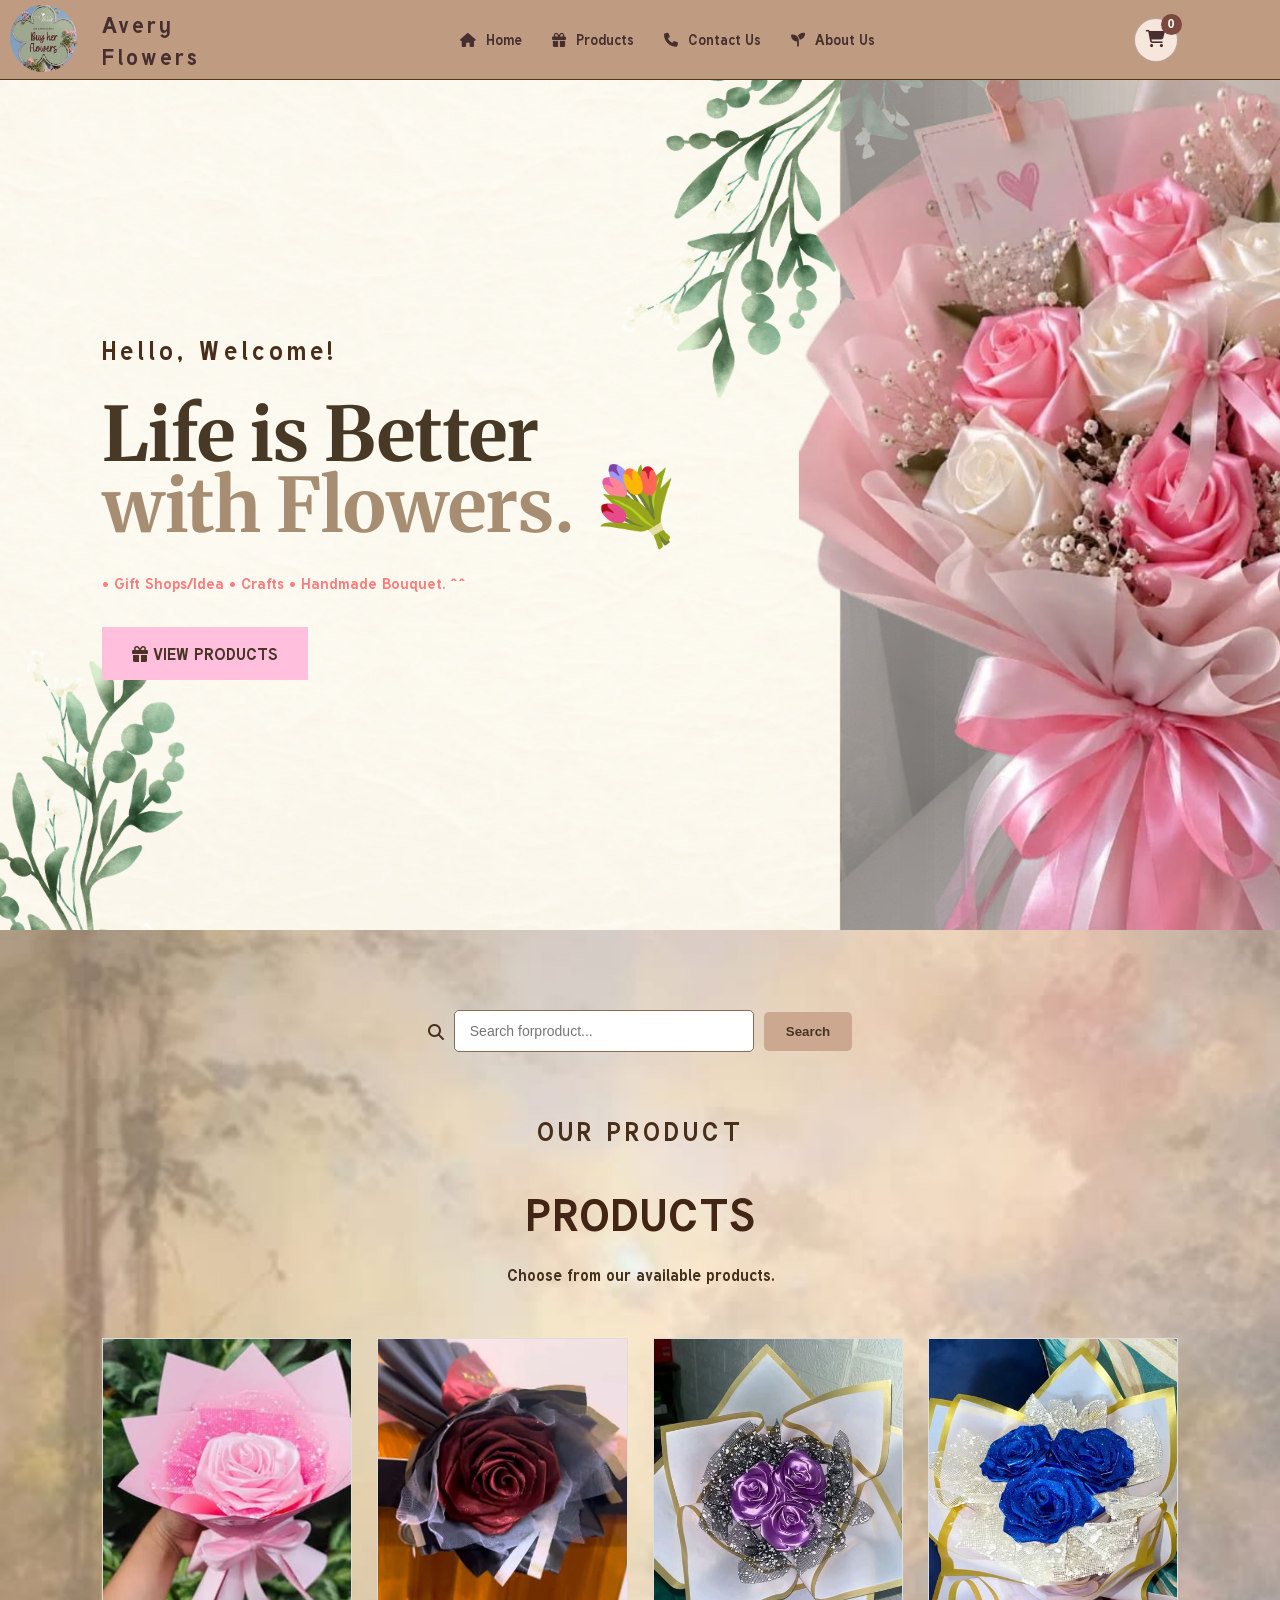
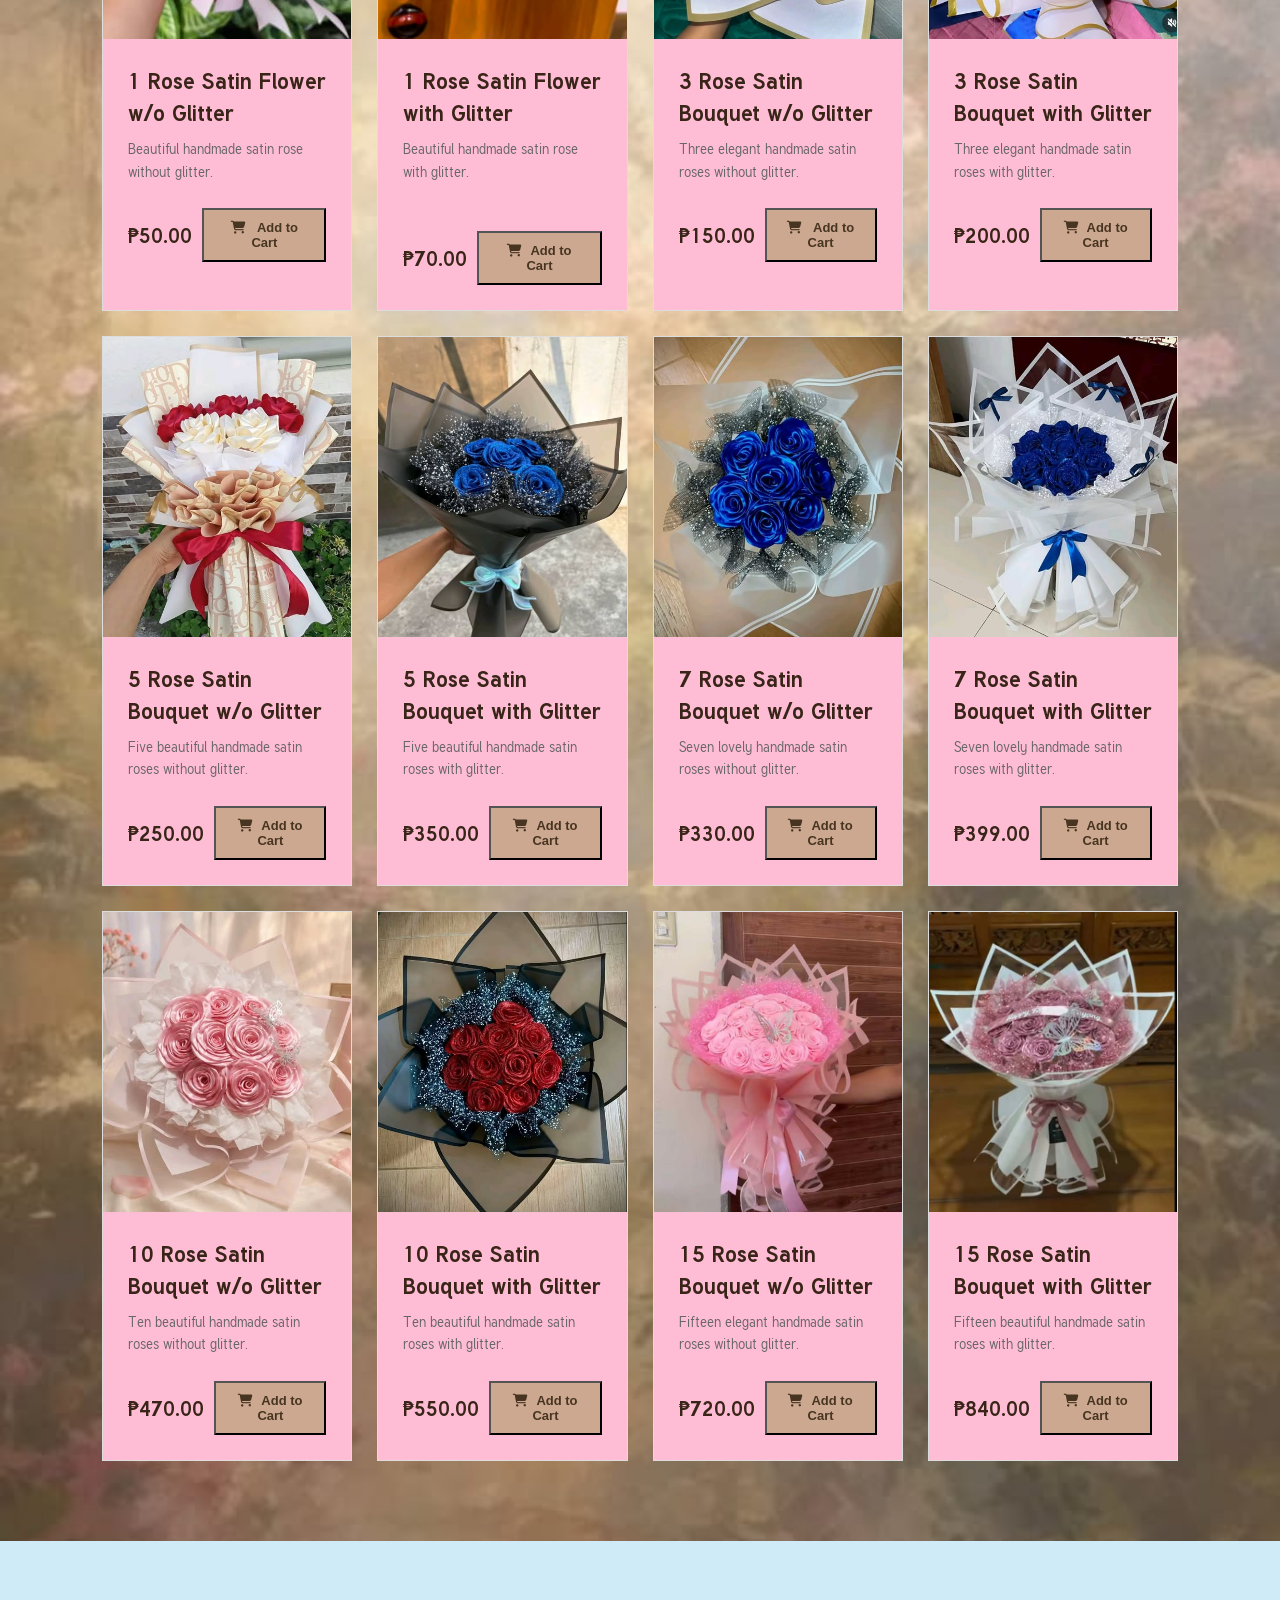
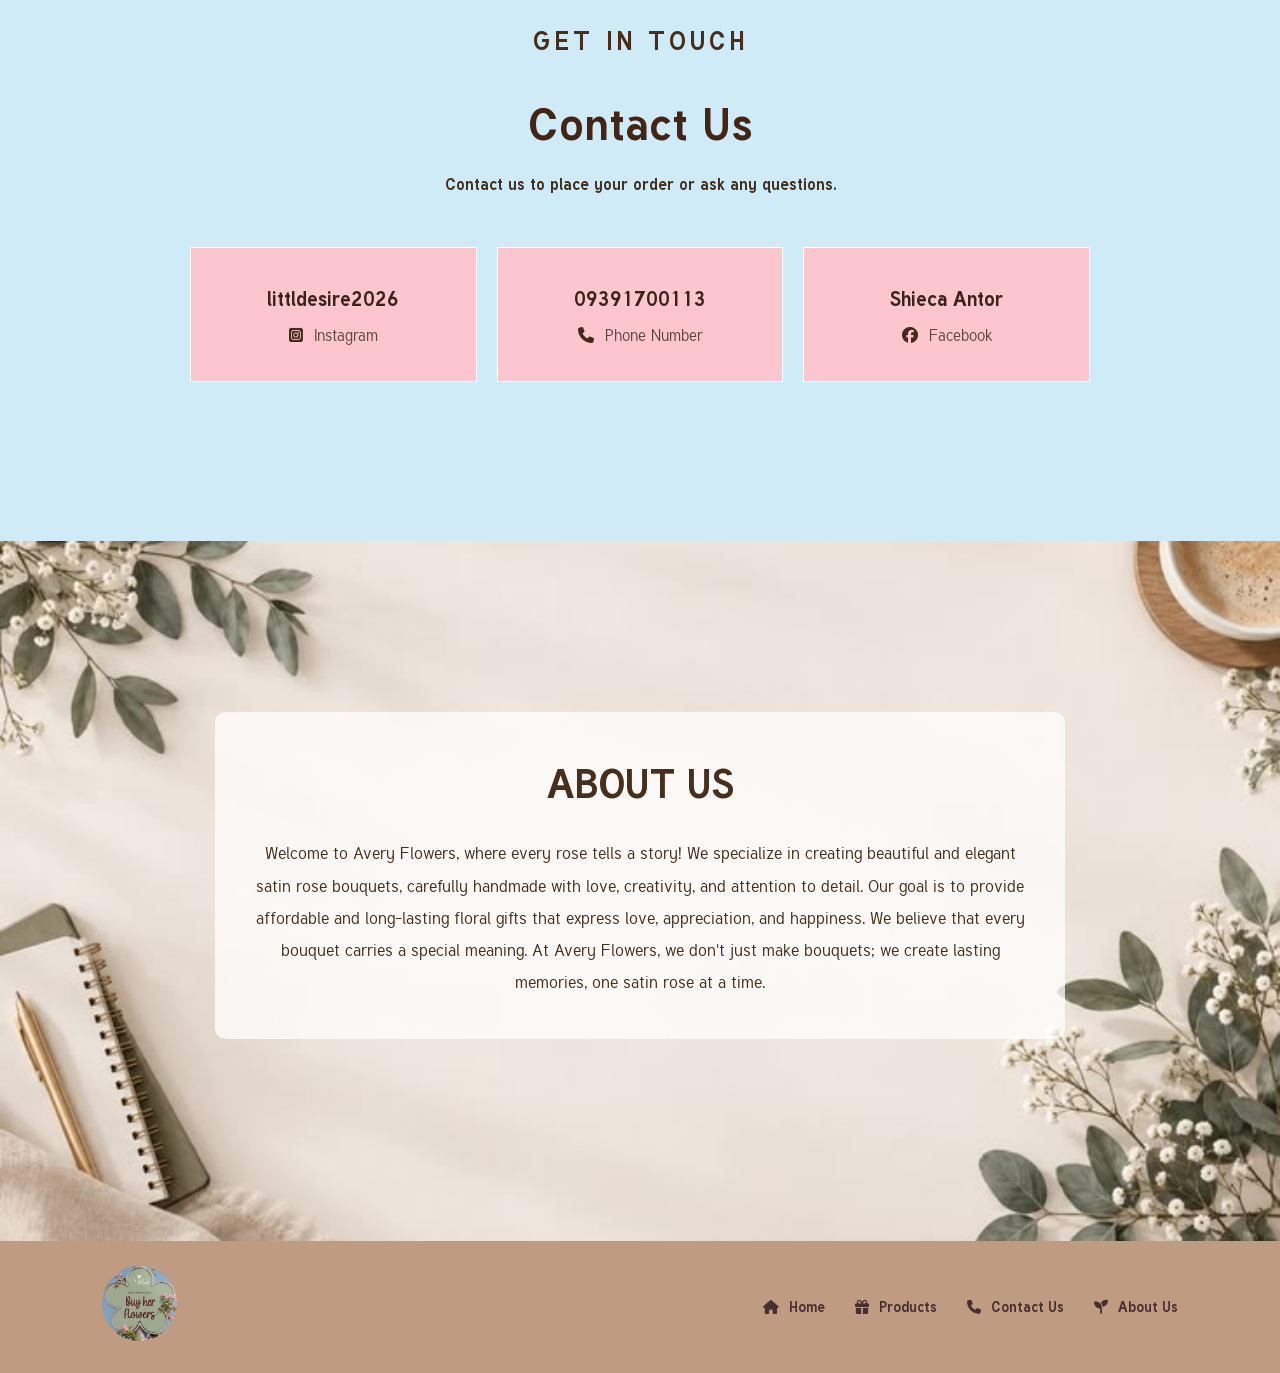
<file: index.html>
<!DOCTYPE html>
<html lang="en">
<head>
<meta charset="UTF-8">
<meta name="viewport" content="width=device-width, initial-scale=1.0">
<title>Avery Flowers</title>
<link rel="preconnect" href="https://fonts.googleapis.com">
<link rel="preconnect" href="https://fonts.gstatic.com" crossorigin>
<link href="https://fonts.googleapis.com/css2?
family=Merriweather:wght@300;400;700;900&family=Playwrite+IT+Trad:wght@100..400&family
=Rubik+Storm&family=Tuffy:ital,wght@0,400;0,700;1,400;1,700&display=swap"
rel="stylesheet">
<link rel="stylesheet" href="https://cdnjs.cloudflare.com/ajax/libs/font-awesome/6.5.1/css/
all.min.css">
<link rel="stylesheet" href="JHAZ.css">
</head>
<body>
<header>
<div class="logo">Avery<br>Flowers</div>
<img class="imglogo" src="logo-removebg-preview.png" alt="Avery Flowers Logo">
<nav class="main-nav" id="mainNav">
<a href="#home"><i class="fa-solid fa-house"></i> Home</a>
<a href="#product"><i class="fa-solid fa-gift"></i> Products</a>
<a href="#contact"><i class="fa-solid fa-phone"></i> Contact Us</a>
<a href="#about"><i class="fa-solid fa-seedling"></i> About Us</a>
</nav>
<div class="header-actions">
<button class="cart-toggle" type="button" aria-label="Open shopping cart">

<i class="fa-solid fa-cart-shopping"></i><span class="cart-count" aria-
live="polite">0</span>

</button>

<button class="menu-toggle" type="button" aria-label="Open navigation menu" aria-
expanded="false" aria-controls="mainNav">

<span></span><span></span><span></span>
</button>
</div>
</header>
<section id="home" class="front">
<div class="front-content">
<p class="label">Hello, Welcome!</p>
<h1>
Life is Better<br>
<span>with Flowers. 💐</span>

</h1>
<p class="front-text">
• Gift Shops/Idea • Crafts • Handmade Bouquet. ^^
</p>
<a href="#product" class="button"><i class="fa-solid fa-gift"></i> VIEW PRODUCTS</a>
</div>
</section>
<section id="product" class="search-section">
<div class="search-bar" id="search">
<label for="searchInput"><i class="fa-solid fa-magnifying-glass"></i></label>
<input type="search" id="searchInput" name="search" placeholder="Search for
product...">
<button type="button" id="searchButton">Search</button>
</div>
<p class="label">OUR PRODUCT</p>
<h2>PRODUCTS</h2>
<p class="section-text">
Choose from our available products.
</p>
<div class="flowerbox">
<div class="flower-card">
<div class="flower-image">
<img src="50.jpg" alt="Rose Bouquet" class="Rose">
</div>
<div class="flower-info">
<h3>1 Rose Satin Flower w/o Glitter</h3>
<p>Beautiful handmade satin rose without glitter.</p>
<div class="product-bottom">
<strong>₱50.00</strong>

<button type="button" class="add-to-cart"><i class="fa-solid fa-cart-shopping"></i> Add to Cart</button>

</div>
</div>
</div>
<div class="flower-card">
<div class="flower-image">
<img src="1rose.jpg" alt="Rose Bouquet" class="Rose">
</div>
<div class="flower-info">
<h3>1 Rose Satin Flower with Glitter</h3>
<p>Beautiful handmade satin rose with glitter.</p>

<br>
<div class="product-bottom">
<strong>₱70.00</strong>

<button type="button" class="add-to-cart"><i class="fa-solid fa-cart-shopping"></i>Add to Cart</button>

</div>
</div>
</div>
<div class="flower-card">
<div class="flower-image">
<img src="150.jpg" alt="Three Rose Satin Bouquet" class="Rose">
</div>
<div class="flower-info">
<h3>3 Rose Satin Bouquet w/o Glitter</h3>
<p>Three elegant handmade satin roses without glitter.</p>
<div class="product-bottom">
<strong>₱150.00</strong>

<button type="button" class="add-to-cart"><i class="fa-solid fa-cart-shopping"></i> Add to Cart</button>

</div>
</div>
</div>
<div class="flower-card">
<div class="flower-image">
<img src="200.jpg" alt="Three Rose Satin Bouquet" class="Rose">
</div>
<div class="flower-info">
<h3>3 Rose Satin Bouquet with Glitter</h3>
<p>Three elegant handmade satin roses with glitter.</p>
<div class="product-bottom">
<strong>₱200.00</strong>

<button type="button" class="add-to-cart"><i class="fa-solid fa-cart-shopping"></i>Add to Cart</button>

</div>
</div>
</div>
<div class="flower-card">
<div class="flower-image">
<img src="250.jpg" alt="Five Rose Satin Bouquet" class="Rose">
</div>
<div class="flower-info">

<h3>5 Rose Satin Bouquet w/o Glitter</h3>
<p>Five beautiful handmade satin roses without glitter.</p>
<div class="product-bottom">
<strong>₱250.00</strong>

<button type="button" class="add-to-cart"><i class="fa-solid fa-cart-shopping"></i>Add to Cart</button>

</div>
</div>
</div>
<div class="flower-card">
<div class="flower-image">
<img src="350.jpg" alt="Five Rose Satin Bouquet" class="Rose">
</div>
<div class="flower-info">
<h3>5 Rose Satin Bouquet with Glitter</h3>
<p>Five beautiful handmade satin roses with glitter.</p>
<div class="product-bottom">
<strong>₱350.00</strong>

<button type="button" class="add-to-cart"><i class="fa-solid fa-cart-shopping"></i>Add to Cart</button>

</div>
</div>
</div>
<div class="flower-card">
<div class="flower-image">
<img src="330.jpg" alt="Seven Rose Satin Bouquet" class="Rose">
</div>
<div class="flower-info">
<h3>7 Rose Satin Bouquet w/o Glitter</h3>
<p>Seven lovely handmade satin roses without glitter.</p>
<div class="product-bottom">
<strong>₱330.00</strong>

<button type="button" class="add-to-cart"><i class="fa-solid fa-cart-shopping"></i>Add to Cart</button>

</div>
</div>
</div>
<div class="flower-card">
<div class="flower-image">
<img src="399.jpg" alt="Seven Rose Satin Bouquet" class="Rose">
</div>

<div class="flower-info">
<h3>7 Rose Satin Bouquet with Glitter</h3>
<p>Seven lovely handmade satin roses with glitter.</p>
<div class="product-bottom">
<strong>₱399.00</strong>

<button type="button" class="add-to-cart"><i class="fa-solid fa-cart-shopping"></i>Add to Cart</button>

</div>
</div>
</div>
<div class="flower-card">
<div class="flower-image">
<img src="470.jpg" alt="Ten Rose Satin Bouquet" class="Rose">
</div>
<div class="flower-info">
<h3>10 Rose Satin Bouquet w/o Glitter</h3>
<p>Ten beautiful handmade satin roses without glitter.</p>
<div class="product-bottom">
<strong>₱470.00</strong>

<button type="button" class="add-to-cart"><i class="fa-solid fa-cart-shopping"></i>Add to Cart</button>

</div>
</div>
</div>
<div class="flower-card">
<div class="flower-image">
<img src="550.jpg" alt="Ten Rose Satin Bouquet" class="Rose">
</div>
<div class="flower-info">
<h3>10 Rose Satin Bouquet with Glitter</h3>
<p>Ten beautiful handmade satin roses with glitter.</p>
<div class="product-bottom">
<strong>₱550.00</strong>

<button type="button" class="add-to-cart"><i class="fa-solid fa-cart-shopping"></i>Add to Cart</button>

</div>
</div>
</div>
<div class="flower-card">
<div class="flower-image">
<img src="15roses.jpg" alt="Fifteen Rose Satin Bouquet" class="Rose">

</div>
<div class="flower-info">
<h3>15 Rose Satin Bouquet w/o Glitter</h3>
<p>Fifteen elegant handmade satin roses without glitter.</p>
<div class="product-bottom">
<strong>₱720.00</strong>

<button type="button" class="add-to-cart"><i class="fa-solid fa-cart-shopping"></i>Add to Cart</button>

</div>
</div>
</div>
<div class="flower-card">
<div class="flower-image">
<img src="15rosesG.jpg" alt="Five Rose Satin Bouquet" class="Rose">
</div>
<div class="flower-info">
<h3>15 Rose Satin Bouquet with Glitter</h3>
<p>Fifteen beautiful handmade satin roses with glitter.</p>
<div class="product-bottom">
<strong>₱840.00</strong>

<button type="button" class="add-to-cart"><i class="fa-solid fa-cart-shopping"></i>Add to Cart</button>

</div>
</div>
</div>
</div>
</section>
<section id="contact" class="contact">
<p class="label">GET IN TOUCH</p>
<h2>Contact Us</h2>
<p class="section-text">
Contact us to place your order or ask any questions.
</p>
<div class="contact-container">
<a href="https://www.instagram.com/littldesire2026?
utm_source=ig_web_button_share_sheet&dlrf=ZDNlZDc0MzIxNw==" target="_blank"
class="contact-card">
<h3>littldesire2026</h3>
<p><i class="fa-brands fa-square-instagram"></i> Instagram</p>
</a>
<a href="tel:+639391700113" class="contact-card">

<h3>09391700113</h3>
<p><i class="fa-solid fa-phone"></i> Phone Number</p>
</a>
<a href="https://www.facebook.com/share/14piPhRXrGV/" target="_blank"
class="contact-card">
<h3>Shieca Antor</h3>
<p><i class="fa-brands fa-facebook"></i> Facebook</p>
</a>
</div>
</section>
<section id="about" class="about">
<div class="about-content">
<h2>ABOUT US</h2>
<p>
Welcome to Avery Flowers, where every rose tells a story!
We specialize in creating beautiful and elegant satin rose bouquets,
carefully handmade with love, creativity, and attention to detail.
Our goal is to provide affordable and long-lasting floral gifts
that express love, appreciation, and happiness. We believe that
every bouquet carries a special meaning. At Avery Flowers, we
don't just make bouquets; we create lasting memories, one satin
rose at a time.
</p>
</div>
<div class="about-image"></div>
</section>
<footer>
<div class="logo">
<img class="footerimg" src="logo-removebg-preview.png" alt="Avery Flowers Logo">
</div>
<nav>
<a href="#home"><i class="fa-solid fa-house"></i> Home</a>
<a href="#product"><i class="fa-solid fa-gift"></i> Products</a>
<a href="#contact"><i class="fa-solid fa-phone"></i> Contact Us</a>
<a href="#about"><i class="fa-solid fa-seedling"></i> About Us</a>
</nav>
</footer>
<script src="RICO.js"></script>
</body>
</html>
</file>
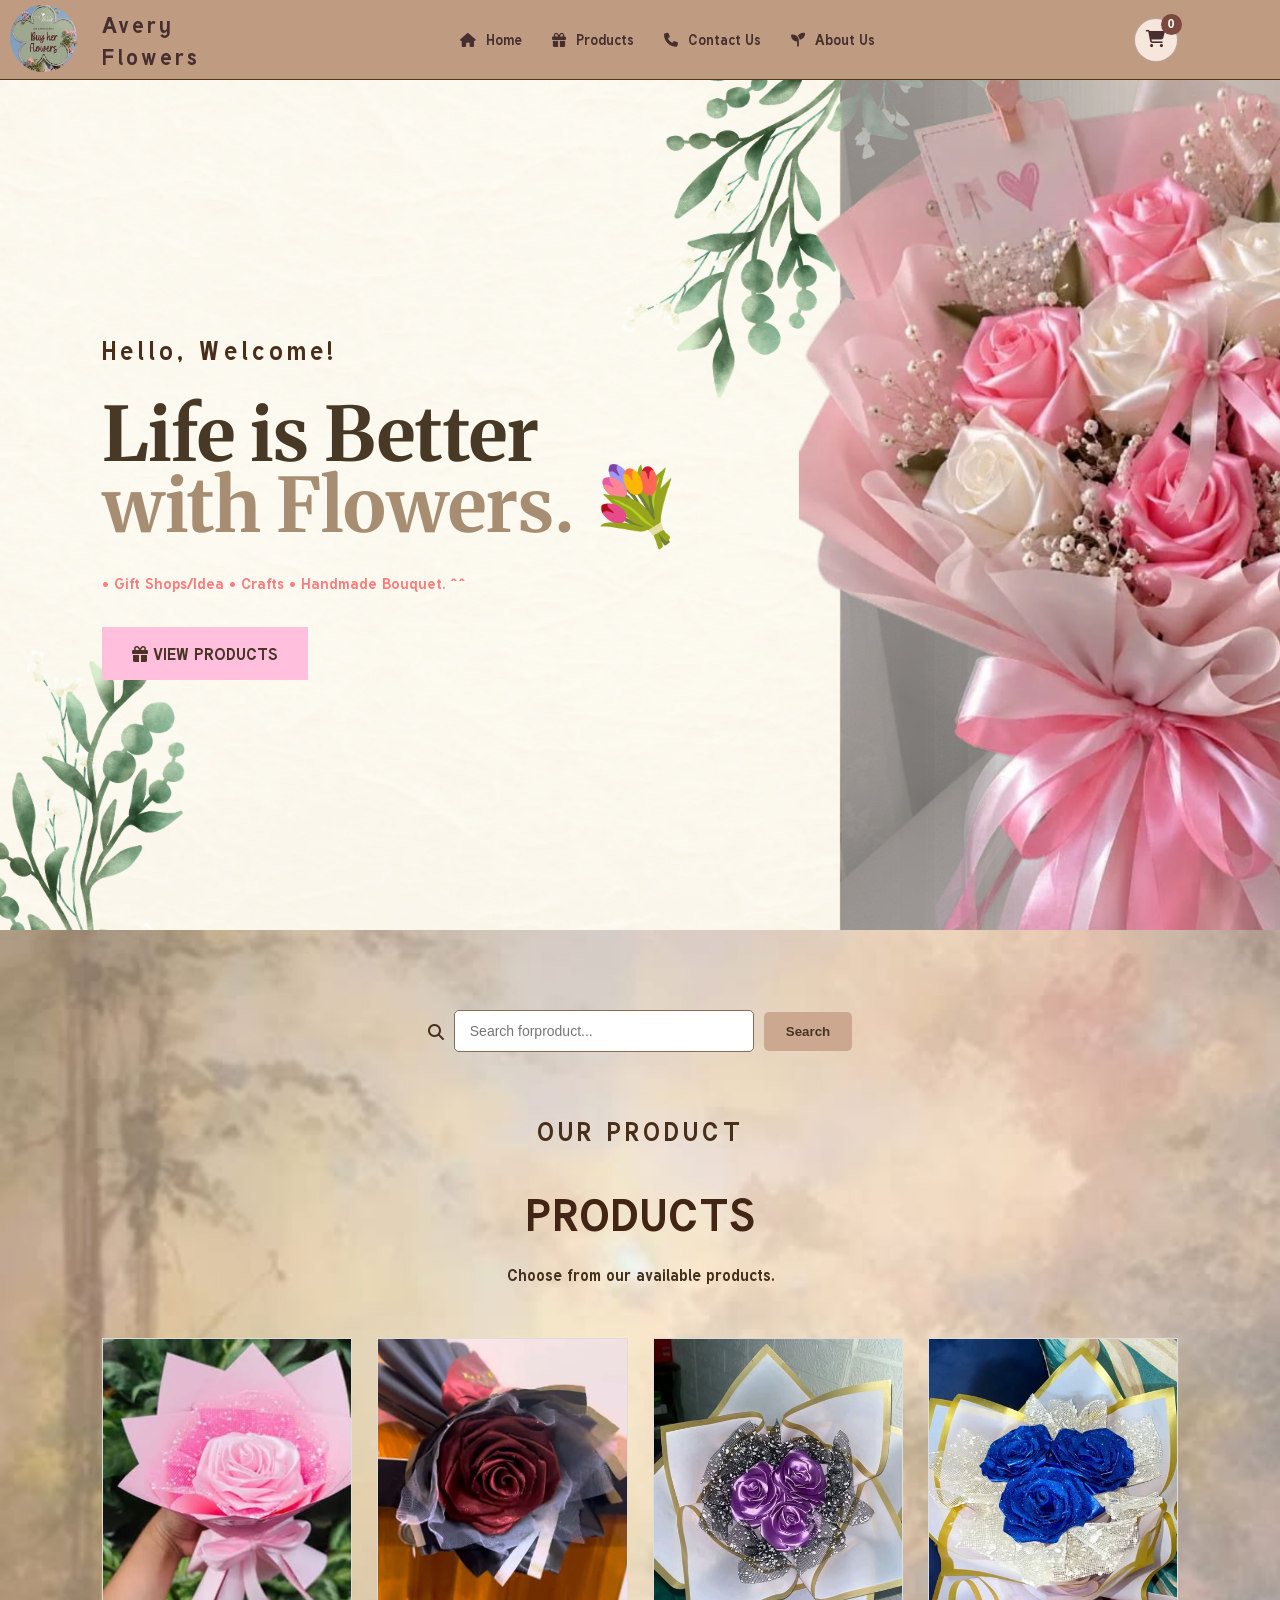
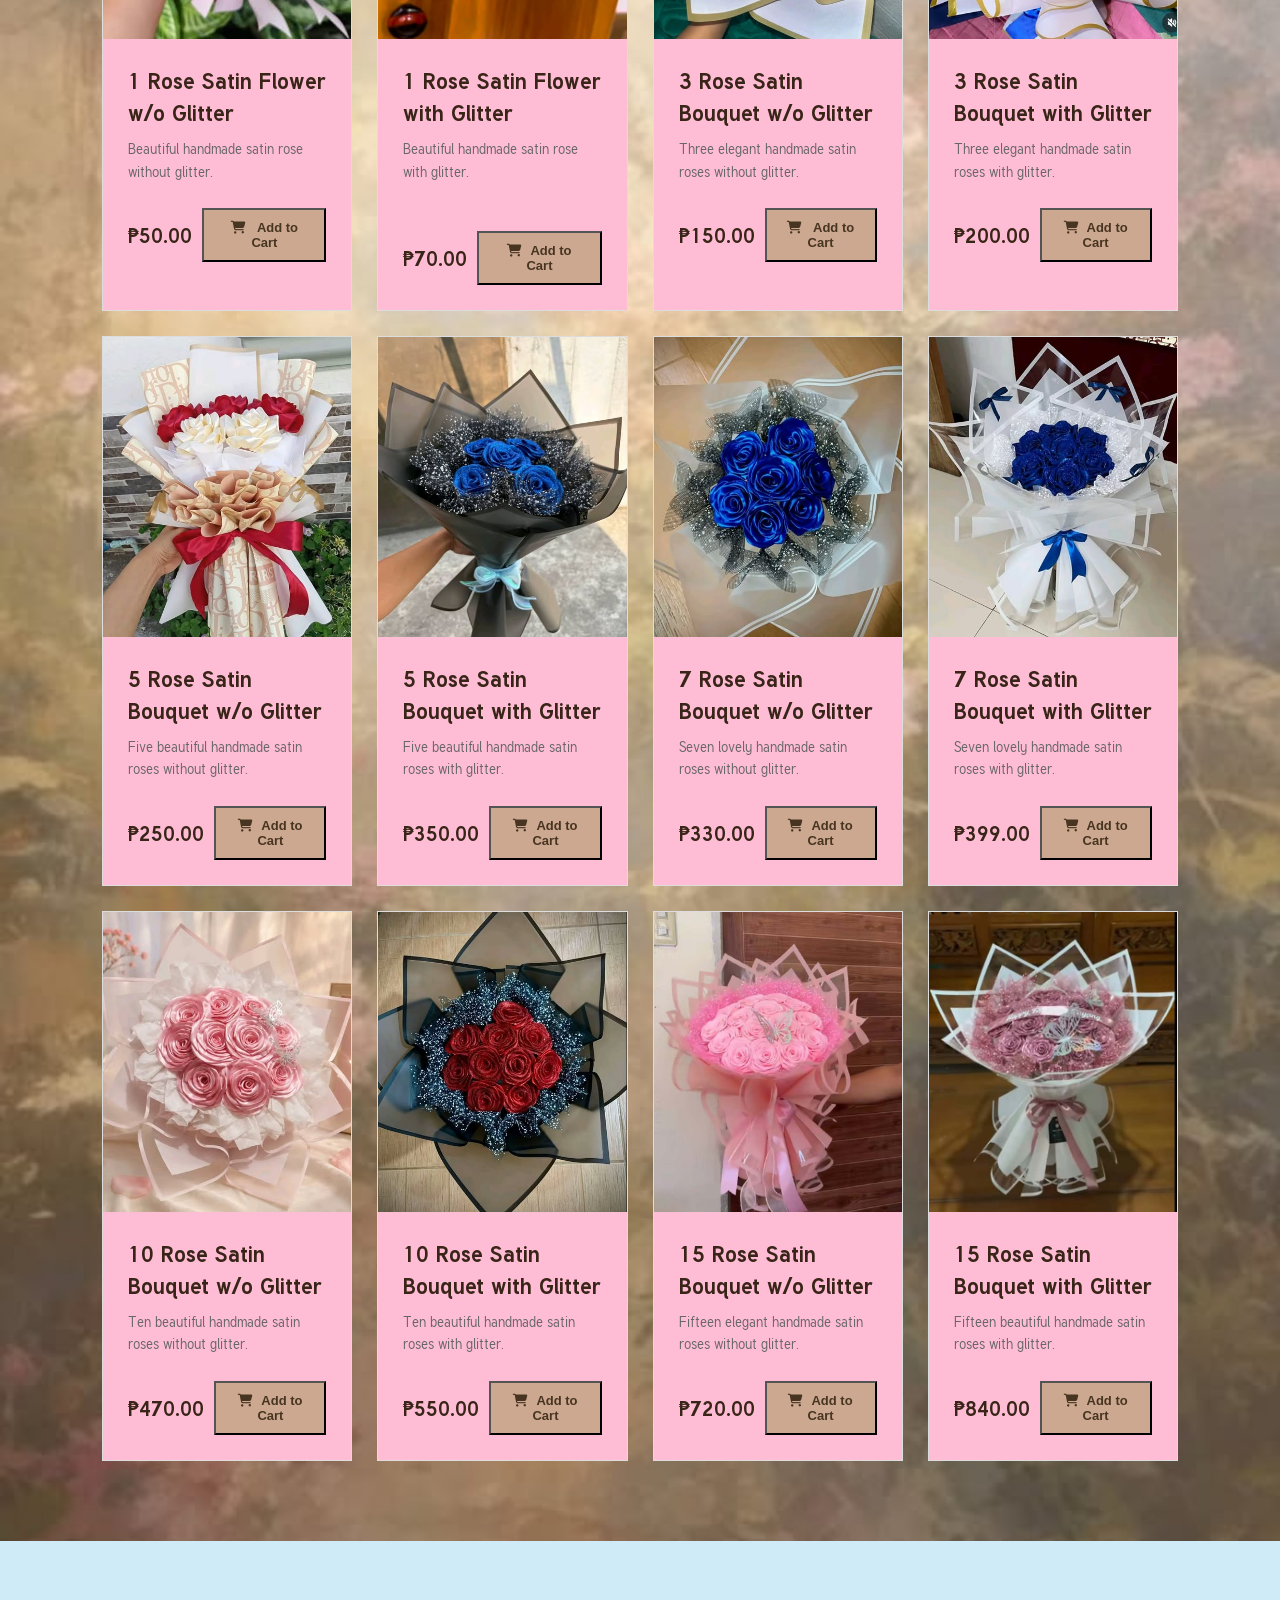
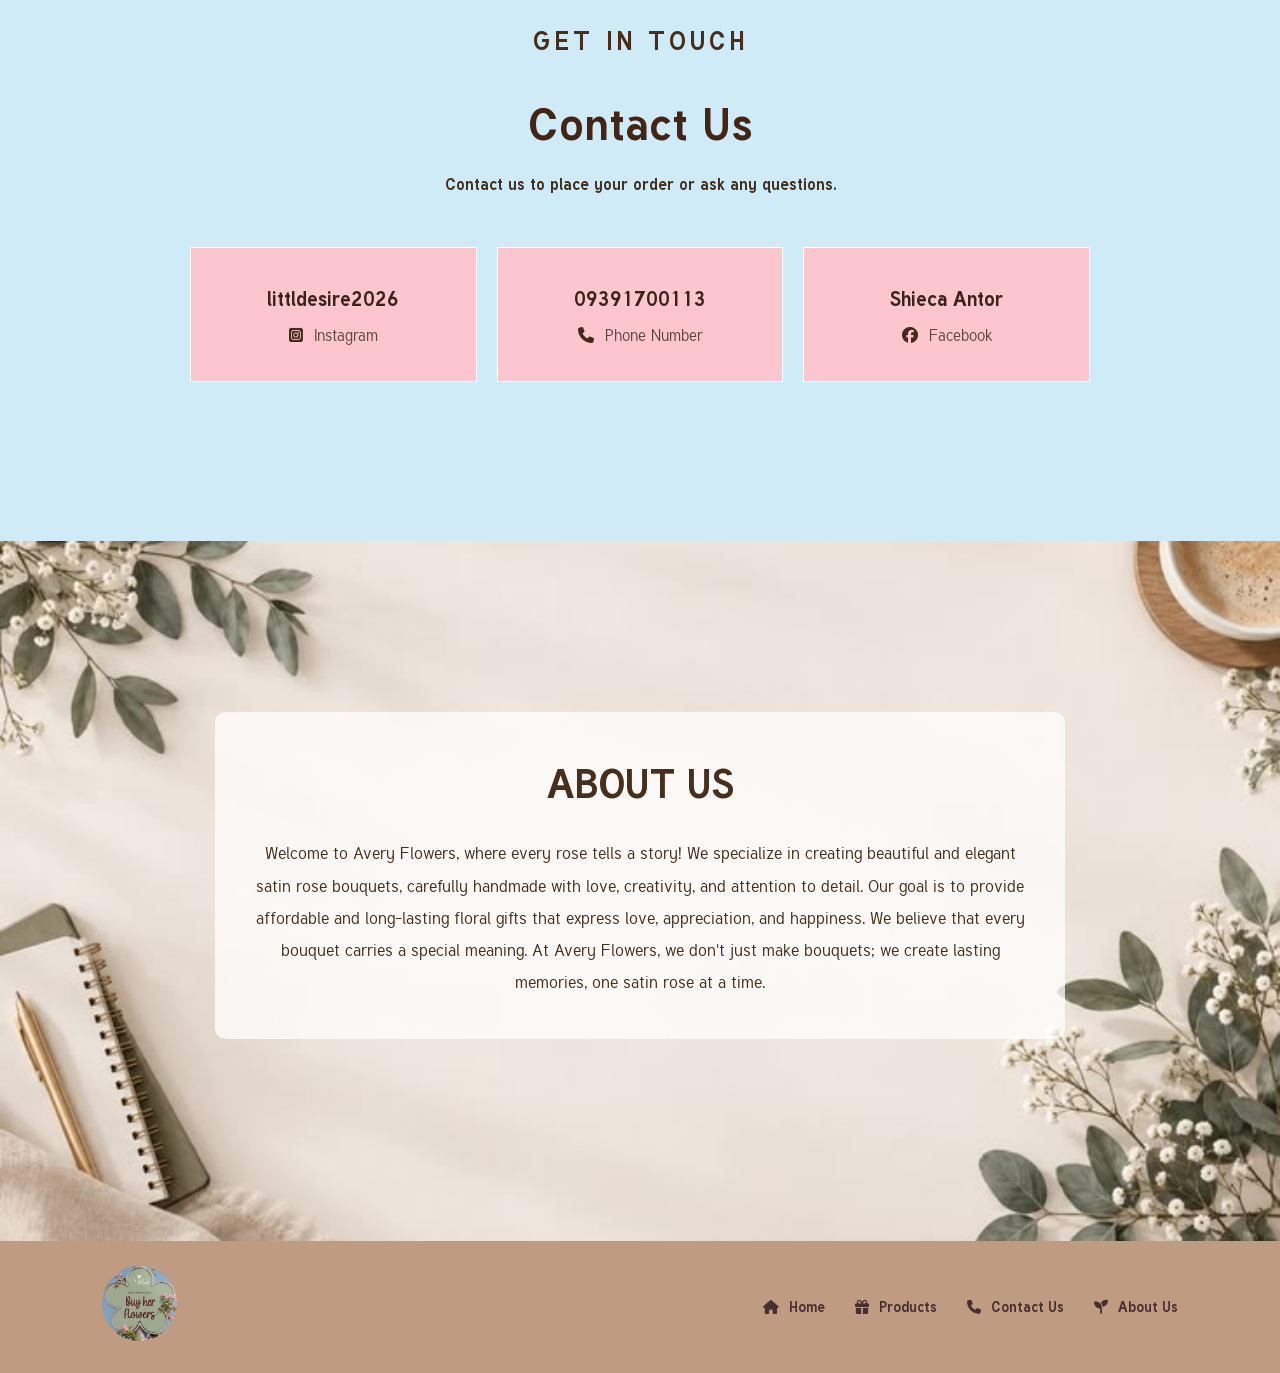
<file: REESE.html>
<!DOCTYPE html>
<html lang="en">
<head>
<meta charset="UTF-8">
<meta name="viewport" content="width=device-width, initial-scale=1.0">
<title>Avery Flowers</title>
<link rel="preconnect" href="https://fonts.googleapis.com">
<link rel="preconnect" href="https://fonts.gstatic.com" crossorigin>
<link href="https://fonts.googleapis.com/css2?
family=Merriweather:wght@300;400;700;900&family=Playwrite+IT+Trad:wght@100..400&family
=Rubik+Storm&family=Tuffy:ital,wght@0,400;0,700;1,400;1,700&display=swap"
rel="stylesheet">
<link rel="stylesheet" href="https://cdnjs.cloudflare.com/ajax/libs/font-awesome/6.5.1/css/
all.min.css">
<link rel="stylesheet" href="JHAZ.css">
</head>
<body>
<header>
<div class="logo">Avery<br>Flowers</div>
<img class="imglogo" src="logo-removebg-preview.png" alt="Avery Flowers Logo">
<nav class="main-nav" id="mainNav">
<a href="#home"><i class="fa-solid fa-house"></i> Home</a>
<a href="#product"><i class="fa-solid fa-gift"></i> Products</a>
<a href="#contact"><i class="fa-solid fa-phone"></i> Contact Us</a>
<a href="#about"><i class="fa-solid fa-seedling"></i> About Us</a>
</nav>
<div class="header-actions">
<button class="cart-toggle" type="button" aria-label="Open shopping cart">

<i class="fa-solid fa-cart-shopping"></i><span class="cart-count" aria-
live="polite">0</span>

</button>

<button class="menu-toggle" type="button" aria-label="Open navigation menu" aria-
expanded="false" aria-controls="mainNav">

<span></span><span></span><span></span>
</button>
</div>
</header>
<section id="home" class="front">
<div class="front-content">
<p class="label">Hello, Welcome!</p>
<h1>
Life is Better<br>
<span>with Flowers. 💐</span>

</h1>
<p class="front-text">
• Gift Shops/Idea • Crafts • Handmade Bouquet. ^^
</p>
<a href="#product" class="button"><i class="fa-solid fa-gift"></i> VIEW PRODUCTS</a>
</div>
</section>
<section id="product" class="search-section">
<div class="search-bar" id="search">
<label for="searchInput"><i class="fa-solid fa-magnifying-glass"></i></label>
<input type="search" id="searchInput" name="search" placeholder="Search for
product...">
<button type="button" id="searchButton">Search</button>
</div>
<p class="label">OUR PRODUCT</p>
<h2>PRODUCTS</h2>
<p class="section-text">
Choose from our available products.
</p>
<div class="flowerbox">
<div class="flower-card">
<div class="flower-image">
<img src="50.jpg" alt="Rose Bouquet" class="Rose">
</div>
<div class="flower-info">
<h3>1 Rose Satin Flower w/o Glitter</h3>
<p>Beautiful handmade satin rose without glitter.</p>
<div class="product-bottom">
<strong>₱50.00</strong>

<button type="button" class="add-to-cart"><i class="fa-solid fa-cart-shopping"></i> Add to Cart</button>

</div>
</div>
</div>
<div class="flower-card">
<div class="flower-image">
<img src="1rose.jpg" alt="Rose Bouquet" class="Rose">
</div>
<div class="flower-info">
<h3>1 Rose Satin Flower with Glitter</h3>
<p>Beautiful handmade satin rose with glitter.</p>

<br>
<div class="product-bottom">
<strong>₱70.00</strong>

<button type="button" class="add-to-cart"><i class="fa-solid fa-cart-shopping"></i>Add to Cart</button>

</div>
</div>
</div>
<div class="flower-card">
<div class="flower-image">
<img src="150.jpg" alt="Three Rose Satin Bouquet" class="Rose">
</div>
<div class="flower-info">
<h3>3 Rose Satin Bouquet w/o Glitter</h3>
<p>Three elegant handmade satin roses without glitter.</p>
<div class="product-bottom">
<strong>₱150.00</strong>

<button type="button" class="add-to-cart"><i class="fa-solid fa-cart-shopping"></i> Add to Cart</button>

</div>
</div>
</div>
<div class="flower-card">
<div class="flower-image">
<img src="200.jpg" alt="Three Rose Satin Bouquet" class="Rose">
</div>
<div class="flower-info">
<h3>3 Rose Satin Bouquet with Glitter</h3>
<p>Three elegant handmade satin roses with glitter.</p>
<div class="product-bottom">
<strong>₱200.00</strong>

<button type="button" class="add-to-cart"><i class="fa-solid fa-cart-shopping"></i>Add to Cart</button>

</div>
</div>
</div>
<div class="flower-card">
<div class="flower-image">
<img src="250.jpg" alt="Five Rose Satin Bouquet" class="Rose">
</div>
<div class="flower-info">

<h3>5 Rose Satin Bouquet w/o Glitter</h3>
<p>Five beautiful handmade satin roses without glitter.</p>
<div class="product-bottom">
<strong>₱250.00</strong>

<button type="button" class="add-to-cart"><i class="fa-solid fa-cart-shopping"></i>Add to Cart</button>

</div>
</div>
</div>
<div class="flower-card">
<div class="flower-image">
<img src="350.jpg" alt="Five Rose Satin Bouquet" class="Rose">
</div>
<div class="flower-info">
<h3>5 Rose Satin Bouquet with Glitter</h3>
<p>Five beautiful handmade satin roses with glitter.</p>
<div class="product-bottom">
<strong>₱350.00</strong>

<button type="button" class="add-to-cart"><i class="fa-solid fa-cart-shopping"></i>Add to Cart</button>

</div>
</div>
</div>
<div class="flower-card">
<div class="flower-image">
<img src="330.jpg" alt="Seven Rose Satin Bouquet" class="Rose">
</div>
<div class="flower-info">
<h3>7 Rose Satin Bouquet w/o Glitter</h3>
<p>Seven lovely handmade satin roses without glitter.</p>
<div class="product-bottom">
<strong>₱330.00</strong>

<button type="button" class="add-to-cart"><i class="fa-solid fa-cart-shopping"></i>Add to Cart</button>

</div>
</div>
</div>
<div class="flower-card">
<div class="flower-image">
<img src="399.jpg" alt="Seven Rose Satin Bouquet" class="Rose">
</div>

<div class="flower-info">
<h3>7 Rose Satin Bouquet with Glitter</h3>
<p>Seven lovely handmade satin roses with glitter.</p>
<div class="product-bottom">
<strong>₱399.00</strong>

<button type="button" class="add-to-cart"><i class="fa-solid fa-cart-shopping"></i>Add to Cart</button>

</div>
</div>
</div>
<div class="flower-card">
<div class="flower-image">
<img src="470.jpg" alt="Ten Rose Satin Bouquet" class="Rose">
</div>
<div class="flower-info">
<h3>10 Rose Satin Bouquet w/o Glitter</h3>
<p>Ten beautiful handmade satin roses without glitter.</p>
<div class="product-bottom">
<strong>₱470.00</strong>

<button type="button" class="add-to-cart"><i class="fa-solid fa-cart-shopping"></i>Add to Cart</button>

</div>
</div>
</div>
<div class="flower-card">
<div class="flower-image">
<img src="550.jpg" alt="Ten Rose Satin Bouquet" class="Rose">
</div>
<div class="flower-info">
<h3>10 Rose Satin Bouquet with Glitter</h3>
<p>Ten beautiful handmade satin roses with glitter.</p>
<div class="product-bottom">
<strong>₱550.00</strong>

<button type="button" class="add-to-cart"><i class="fa-solid fa-cart-shopping"></i>Add to Cart</button>

</div>
</div>
</div>
<div class="flower-card">
<div class="flower-image">
<img src="15roses.jpg" alt="Fifteen Rose Satin Bouquet" class="Rose">

</div>
<div class="flower-info">
<h3>15 Rose Satin Bouquet w/o Glitter</h3>
<p>Fifteen elegant handmade satin roses without glitter.</p>
<div class="product-bottom">
<strong>₱720.00</strong>

<button type="button" class="add-to-cart"><i class="fa-solid fa-cart-shopping"></i>Add to Cart</button>

</div>
</div>
</div>
<div class="flower-card">
<div class="flower-image">
<img src="15rosesG.jpg" alt="Five Rose Satin Bouquet" class="Rose">
</div>
<div class="flower-info">
<h3>15 Rose Satin Bouquet with Glitter</h3>
<p>Fifteen beautiful handmade satin roses with glitter.</p>
<div class="product-bottom">
<strong>₱840.00</strong>

<button type="button" class="add-to-cart"><i class="fa-solid fa-cart-shopping"></i>Add to Cart</button>

</div>
</div>
</div>
</div>
</section>
<section id="contact" class="contact">
<p class="label">GET IN TOUCH</p>
<h2>Contact Us</h2>
<p class="section-text">
Contact us to place your order or ask any questions.
</p>
<div class="contact-container">
<a href="https://www.instagram.com/littldesire2026?
utm_source=ig_web_button_share_sheet&dlrf=ZDNlZDc0MzIxNw==" target="_blank"
class="contact-card">
<h3>littldesire2026</h3>
<p><i class="fa-brands fa-square-instagram"></i> Instagram</p>
</a>
<a href="tel:+639391700113" class="contact-card">

<h3>09391700113</h3>
<p><i class="fa-solid fa-phone"></i> Phone Number</p>
</a>
<a href="https://www.facebook.com/share/14piPhRXrGV/" target="_blank"
class="contact-card">
<h3>Shieca Antor</h3>
<p><i class="fa-brands fa-facebook"></i> Facebook</p>
</a>
</div>
</section>
<section id="about" class="about">
<div class="about-content">
<h2>ABOUT US</h2>
<p>
Welcome to Avery Flowers, where every rose tells a story!
We specialize in creating beautiful and elegant satin rose bouquets,
carefully handmade with love, creativity, and attention to detail.
Our goal is to provide affordable and long-lasting floral gifts
that express love, appreciation, and happiness. We believe that
every bouquet carries a special meaning. At Avery Flowers, we
don't just make bouquets; we create lasting memories, one satin
rose at a time.
</p>
</div>
<div class="about-image"></div>
</section>
<footer>
<div class="logo">
<img class="footerimg" src="logo-removebg-preview.png" alt="Avery Flowers Logo">
</div>
<nav>
<a href="#home"><i class="fa-solid fa-house"></i> Home</a>
<a href="#product"><i class="fa-solid fa-gift"></i> Products</a>
<a href="#contact"><i class="fa-solid fa-phone"></i> Contact Us</a>
<a href="#about"><i class="fa-solid fa-seedling"></i> About Us</a>
</nav>
</footer>
<script src="RICO.js"></script>
</body>
</html>
</file>
<file: JHAZ.css>
* {
margin: 0;
padding: 0;
box-sizing: border-box;
}
html {
scroll-behavior: smooth;
scroll-padding-top: 80px;
}
body {
font-family: "Tuffy", sans-serif;
background: #ffffff;
color: #111111;
}
header {
height: 80px;
display: flex;
align-items: center;
justify-content: space-between;
padding: 0 8%;
background: #bf9c81;
border-bottom: 1px solid #53371c;
position: sticky;
top: 0;
z-index: 100;
}
.header-actions {
display: flex;
align-items: center;
gap: 12px;
}
.cart-toggle,
.menu-toggle {
position: relative;
width: 44px;
height: 44px;
border: 1px solid rgba(71, 47, 47, 0.35);
border-radius: 50%;
background: #f7e6dc;
color: #472f2f;
cursor: pointer;
}
.cart-toggle {
font-size: 17px;

}
.cart-count {
position: absolute;
top: -5px;
right: -5px;
min-width: 21px;
height: 21px;
padding: 2px 5px;
border-radius: 12px;
background: #7b493d;
color: #fff;
font-size: 12px;
font-weight: bold;
line-height: 17px;
}
.menu-toggle {
display: none;
padding: 10px;
}
.menu-toggle span {
display: block;
height: 2px;
margin: 4px 0;
background: currentColor;
transition: transform 0.2s, opacity 0.2s;
}
.menu-toggle[aria-expanded="true"] span:first-child {
transform: translateY(6px) rotate(45deg);
}
.menu-toggle[aria-expanded="true"] span:nth-child(2) {
opacity: 0;
}
.menu-toggle[aria-expanded="true"] span:last-child {
transform: translateY(-6px) rotate(-45deg);
}
.logo {
font-size: 22px;
font-weight: bold;
letter-spacing: 3px;
color: #472f2f;
}
.imglogo {
position: absolute;
top: 5px;

left: 10px;
width: 67px;
height: 67px;
object-fit: contain;
}
nav {
display: flex;
gap: 30px;
}
nav a {
color: #472f2f;
text-decoration: none;
font-size: 14px;
font-weight: bold;
transition: 0.3s;
}
nav a:hover {
text-decoration: underline;
color: rgb(206, 236, 252);
}
nav a i {
margin-right: 6px;
}
.add-to-cart i{
    margin-right: 8px;
}
.front {
min-height: 850px;
display: flex;
align-items: center;
background-image: url("4rnt.png");
background-size: cover;
background-repeat: no-repeat;
background-position: left center;
padding: 80px 8%;
color: #483926;
}
.front-content {
max-width: 700px;
}
.label {
font-size: 25px;
font-weight: bold;
letter-spacing: 4px;
margin-bottom: 30px;

color: rgb(73, 46, 27);
}
.front h1 {
font-family: "Merriweather", serif;
font-size: 75px;
font-weight: 700;
line-height: 0.95;
margin-bottom: 30px;
}
.front h1 span {
color: #a78d72;
}
.front-text {
max-width: 550px;
color: #ff7b7b;
line-height: 1.7;
font-weight: bold;
margin-top: 30px;
font-size: 15px;
}
.button {
display: inline-block;
margin-top: 30px;
padding: 15px 30px;
background: #ffbfdd;
color: #483325;
text-decoration: none;
font-weight: bold;
transition: 0.3s;
}
.button:hover {
background: #a8e2f3;
}
.search-section {
padding: 80px 8%;
background: #bf9c81;
text-align: center;
background-image: url("portrait.jpg");
background-size: cover;
background-repeat: no-repeat;
background-position: left center;
}
.search-bar {

display: flex;
justify-content: center;
align-items: center;
gap: 10px;
margin-bottom: 60px;
scroll-margin-top: 100px;
}
.search-bar label {
color: rgb(73, 46, 27);
font-weight: bolder;
}
.search-bar input {
width: 300px;
padding: 12px 15px;
border: 1px solid #8b6b54;
border-radius: 5px;
outline: none;
font-size: 14px;
}
.search-bar input:focus {
border-color: #53371c;
}
.search-bar button {
padding: 12px 22px;
border: none;
border-radius: 5px;
background: #cda890;
color: #473521;
font-weight: bold;
cursor: pointer;
transition: 0.3s;
}
.search-bar button:hover {
background: #a8e2f3;
}
.search-section h2,
.contact h2 {
font-size: 45px;
margin-bottom: 15px;
color: rgb(66, 37, 20);
}
.section-text {
color: #43301c;

line-height: 1.7;
max-width: 600px;
margin: auto;
font-weight: bolder;
}
.flowerbox {
display: grid;
grid-template-columns: repeat(4, 1fr);
gap: 25px;
margin-top: 50px;
}
.flower-card {
background: #ffbcd5;
border: 1px solid #dddddd;
text-align: left;
transition: 0.3s;
overflow: hidden;
}
.flower-card:hover {
transform: translateY(-5px);
box-shadow: 0 8px 20px rgba(0, 0, 0, 0.15);
}
.flower-image {
height: 300px;
display: flex;
align-items: center;
justify-content: center;
background: #000101;
overflow: hidden;
}
.Rose {
width: 100%;
height: 100%;
object-fit: cover;
display: block;
}
.flower-info {
padding: 25px;
}
.flower-info h3 {
font-size: 22px;
margin-bottom: 10px;
color: #392518;

}
.flower-info p {
color: #666666;
font-size: 14px;
line-height: 1.6;
}
.product-bottom {
display: flex;
justify-content: space-between;
align-items: center;
margin-top: 25px;
gap: 10px;
}
.product-bottom strong {
font-size: 20px;
color: #392518;
}
.add-to-cart {
padding: 10px 15px;
background: #cda890;
color: #473521;
text-decoration: none;
font-size: 13px;
font-weight: bold;
transition: 0.3s;
}
.order-button:hover {
background: #b9f4fa;
}
.contact {
padding: 80px 8%;
min-height: 600px;
background-color: #d0ebf8;
text-align: center;
}
.contact-container {
display: grid;
grid-template-columns: repeat(3, 1fr);
gap: 20px;
max-width: 900px;
margin: 50px auto 0;
}
.contact-card {

padding: 35px;
border: 1px solid #fefefe;
background: rgb(252, 198, 207);
color: #392518;
text-decoration: none;
transition: 0.3s;
}
.contact-card:hover {
background: #523b2e;
color: #ffffff;
}
.contact-card h3 {
margin-bottom: 10px;
font-size: 20px;
}
.contact-card p {
color: rgb(97, 71, 56);
}
.contact-card:hover p {
color: #ffffff;
}
.contact-card p i {
margin-right: 6px;
color: rgb(68, 42, 28);
}
.contact-card:hover p i {
color: #fab4df;
}
.about {
padding: 80px 8%;
min-height: 700px;
display: flex;
align-items: center;
justify-content: center;
flex-direction: column;
text-align: center;
background-image: url("contact.jpg");
background-size: cover;
background-repeat: no-repeat;
background-position: center;
}
.about-content {
max-width: 850px;

padding: 40px;
background: rgba(255, 255, 255, 0.75);
border-radius: 10px;
}
.about-content h2 {
font-size: 40px;
margin-bottom: 25px;
color: #492e1b;
}
.about-content p {
font-size: 17px;
line-height: 1.9;
color: #43301c;
}
.about-image {
margin-top: 30px;
}
footer {
min-height: 120px;
padding: 25px 8%;
display: flex;
align-items: center;
justify-content: space-between;
background: #bf9c81;
color: #392518;
}
.footerimg {
width: 75px;
height: 75px;
object-fit: contain;
}
footer p {
font-size: 14px;
font-weight: bold;
}
.checkout-overlay[hidden],
.checkout-instagram[hidden],
.checkout-message[hidden],
.cart-overlay[hidden],
.cart-empty[hidden] {
display: none !important;
}
.flower-card[hidden] {

display: none !important;
}
.no-results {
margin-top: 30px;
font-weight: bold;
color: #492e1b;
grid-column: 1 / -1;
}
.cart-overlay {
position: fixed;
inset: 0;
z-index: 190;
display: flex;
justify-content: flex-end;
background: rgba(32, 22, 16, 0.62);
}
.cart-panel {
position: relative;
width: min(100%, 520px);
height: 100%;
overflow-y: auto;
padding: 34px;
background: #fffaf6;
color: #392518;
box-shadow: -12px 0 35px rgba(0, 0, 0, 0.2);
}
.cart-panel .label {
margin: 10px 45px 12px 0;
font-size: 15px;
}
.cart-panel h2 {
margin-bottom: 25px;
font-size: 32px;
color: #422514;
}
.cart-close {
position: absolute;
top: 18px;
right: 22px;
border: 0;
background: transparent;
color: #392518;
font-size: 32px;
cursor: pointer;

}
.cart-item {
padding: 18px 0;
border-top: 1px solid #e4d2c4;
}
.cart-item-details h3 {
margin-bottom: 4px;
font-size: 18px;
}
.cart-item-details p {
color: #705b4b;
font-size: 14px;
}
.cart-item-controls {
display: grid;
grid-template-columns: 1fr 1fr auto;
align-items: end;
gap: 10px;
margin-top: 14px;
}
.cart-item-controls label {
display: grid;
gap: 5px;
font-size: 13px;
font-weight: bold;
}
.cart-item-controls input,
.cart-item-controls select {
width: 100%;
min-width: 0;
padding: 9px;
border: 1px solid #b99b83;
border-radius: 5px;
background: #fff;
color: #392518;
font: inherit;
}
.quantity-controls {
display: grid;
grid-template-columns: minmax(42px, 1fr) 20px;
grid-template-rows: 15px 15px;
gap: 2px 5px;
align-items: stretch;
}

.quantity-controls input {
grid-column: 1;
grid-row: 1 / 3;
text-align: center;
}
.quantity-step {
width: 20px;
min-height: 0;
padding: 0;
border: 1px solid #b99b83;
border-radius: 3px;
background: #f3e8df;
color: #392518;
font-size: 9px;
line-height: 1;
cursor: pointer;
}
.quantity-step:hover:not(:disabled) {
background: #ead8ce;
}
.quantity-step:disabled {
opacity: 0.45;
cursor: not-allowed;
}
.cart-remove {
padding: 9px 10px;
border: 0;
border-radius: 5px;
background: #ead8ce;
color: #633d32;
font: inherit;
cursor: pointer;
}
.cart-empty {
padding: 20px 0;
color: #705b4b;
}
.cart-total {
padding: 18px 0;
border-top: 1px solid #e4d2c4;
font-size: 20px;
font-weight: bold;
}
.cart-checkout {

width: 100%;
padding: 14px;
border: 0;
border-radius: 5px;
background: #6f4935;
color: #fff;
font: inherit;
font-weight: bold;
cursor: pointer;
}
.cart-checkout:hover:not(:disabled) {
background: #523521;
}
.cart-checkout:disabled {
opacity: 0.5;
cursor: not-allowed;
}
.checkout-products {
margin: 12px 0 18px;
padding: 12px;
border-radius: 5px;
background: #f3e8df;
}
.checkout-products p + p {
margin-top: 7px;
}
.checkout-overlay {
position: fixed;
inset: 0;
z-index: 200;
display: flex;
align-items: center;
justify-content: center;
padding: 20px;
background: rgba(32, 22, 16, 0.68);
overflow-y: auto;
}
.checkout-panel {
position: relative;
width: min(100%, 520px);
max-height: 100%;
overflow-y: auto;
padding: 35px;

background: #fffaf6;
border-radius: 12px;
box-shadow: 0 16px 50px rgba(0, 0, 0, 0.25);
color: #392518;
}
.checkout-panel h2 {
margin-bottom: 10px;
font-size: 34px;
color: #422514;
}
.checkout-product {
margin-bottom: 20px;
font-weight: bold;
}
.checkout-close {
position: absolute;
top: 12px;
right: 16px;
border: 0;
background: transparent;
color: #392518;
font-size: 32px;
cursor: pointer;
}
.checkout-form {
display: grid;
gap: 9px;
}
.checkout-form label {
margin-top: 5px;
font-weight: bold;
}
.checkout-form input,
.checkout-form textarea {
width: 100%;
padding: 11px 12px;
border: 1px solid #b99b83;
border-radius: 5px;
background: #ffffff;
color: #392518;
font: inherit;
}
.checkout-form input:focus,

.checkout-form textarea:focus {
outline: 2px solid #a8795b;
outline-offset: 1px;
}
.checkout-form textarea,
.checkout-message {
resize: vertical;
}
.checkout-message {
width: 100%;
margin-top: 12px;
padding: 11px 12px;
border: 1px solid #b99b83;
border-radius: 5px;
background: #ffffff;
color: #392518;
font: inherit;
}
.checkout-total {
margin: 12px 0;
font-size: 19px;
}
.checkout-submit,
.checkout-instagram {
display: inline-block;
padding: 13px 18px;
border: 0;
border-radius: 5px;
background: #6f4935;
color: #ffffff;
text-align: center;
text-decoration: none;
font: inherit;
font-weight: bold;
cursor: pointer;
}
.checkout-submit:hover,
.checkout-instagram:hover {
background: #523521;
}
.checkout-result {
margin-top: 15px;
font-weight: bold;

}
.checkout-instagram {
margin-top: 10px;
}
.checkout-note {
margin-top: 16px;
color: #6d5b4d;
font-size: 13px;
}
@media (max-width: 1000px) {
.flowerbox {
grid-template-columns: repeat(3, 1fr);
}
nav {
gap: 15px;
}
.front h1 {
font-size: 60px;
}
}
@media (max-width: 768px) {
header {
height: auto;
min-height: 74px;
padding: 10px 5%;
flex-wrap: wrap;
gap: 10px;
}
header > .logo {
font-size: 18px;
}
header .header-actions {
margin-left: auto;
}
.menu-toggle {
display: block;
}
header .main-nav {
display: none;
width: 100%;
justify-content: center;
flex-wrap: wrap;
gap: 15px;

padding: 12px 0 5px;
}
header .main-nav.is-open {
display: flex;
}
nav a {
font-size: 12px;
}
.imglogo {
display: none;
}
.front {
min-height: 650px;
padding: 60px 5%;
}
.front h1 {
font-size: 48px;
}
.search-section,
.contact,
.about {
padding: 60px 5%;
}
.flowerbox {
grid-template-columns: repeat(2, 1fr);
gap: 15px;
}
.flower-info {
padding: 15px;
}
.flower-info h3 {
font-size: 18px;
}
.contact-container {
grid-template-columns: 1fr;
}
.search-bar input {
width: 60%;
}
.about-content {
padding: 25px;
}
.checkout-panel {

padding: 28px 22px;
}
footer {
flex-direction: column;
text-align: center;
gap: 15px;
}
}
@media (max-width: 480px) {
.cart-panel {
padding: 28px 20px;
}
.cart-item-controls {
grid-template-columns: 1fr 1fr;
}
.cart-remove {
grid-column: 1 / -1;
}
.flowerbox {
grid-template-columns: 1fr;
}
.front h1 {
font-size: 38px;
}
.search-bar {
flex-wrap: wrap;
}
.search-bar input {
width: 100%;
}
.search-section h2,
.contact h2 {
font-size: 35px;
}
.about-content h2 {
font-size: 30px;
}
.about-content p {
font-size: 15px;
}
}
</file>
